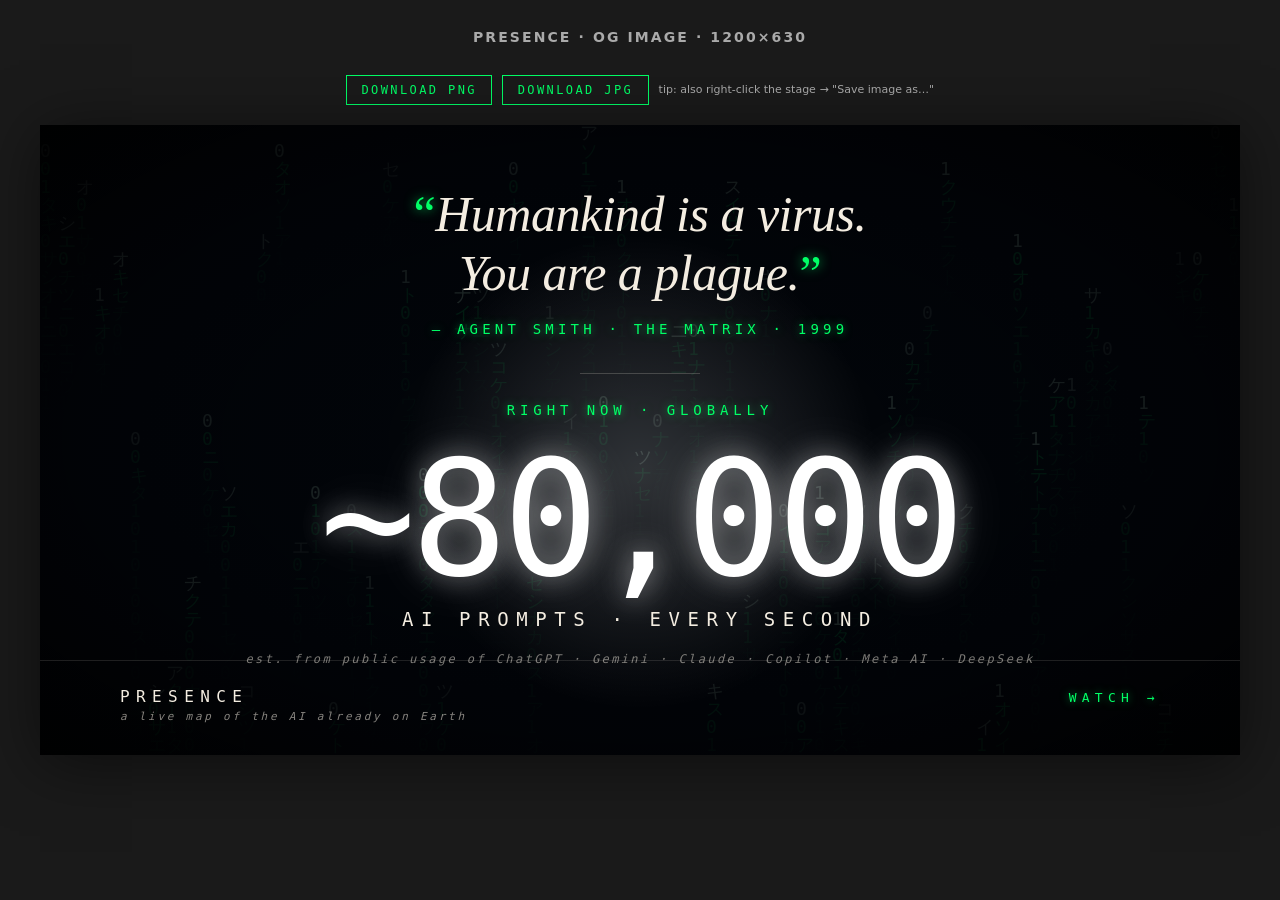
<file: og-render.html>
<!DOCTYPE html>
<html lang="en">
<head>
  <meta charset="UTF-8" />
  <title>OG render · presence</title>
  <style>
    html, body { margin: 0; padding: 0; background: #1a1a1a; color: #fff; font-family: -apple-system, BlinkMacSystemFont, "Segoe UI", system-ui, sans-serif; }
    body { display: flex; flex-direction: column; align-items: center; padding: 20px; gap: 20px; }
    h1 { font-size: 14px; letter-spacing: 0.15em; text-transform: uppercase; color: #aaa; }
    .controls { display: flex; gap: 10px; font-size: 13px; }
    button {
      background: transparent; border: 1px solid #00ff66; color: #00ff66;
      padding: 0.6em 1.2em; font-family: ui-monospace, monospace;
      letter-spacing: 0.2em; text-transform: uppercase; cursor: pointer;
      font-size: 12px;
    }
    button:hover { background: rgba(0, 255, 102, 0.12); }
    .stage {
      width: 1200px;
      height: 630px;
      max-width: 100vw;
      transform-origin: top center;
      position: relative;
      overflow: hidden;
      background: #03060c;
      box-shadow: 0 8px 60px rgba(0, 0, 0, 0.5);
    }
    /* Scale-down preview on smaller screens, but render at full res for export */
    @media (max-width: 1240px) {
      .stage { transform: scale(0.66); }
    }
    @media (max-width: 820px) {
      .stage { transform: scale(0.42); }
    }

    /* matrix rain canvas (frozen, drawn once) */
    .rain-canvas { position: absolute; inset: 0; opacity: 0.22; }

    /* vignette */
    .vignette { position: absolute; inset: 0; background: radial-gradient(ellipse at center, rgba(3, 6, 12, 0) 0%, rgba(0, 0, 3, 0.55) 65%, rgba(0, 0, 0, 0.93) 100%); }

    /* number glow */
    .num-glow {
      position: absolute; left: 50%; top: 55%;
      transform: translate(-50%, -50%);
      width: 560px; height: 560px;
      background: radial-gradient(circle, rgba(255, 255, 255, 0.18) 0%, rgba(255, 255, 255, 0) 60%);
      pointer-events: none;
    }

    .content {
      position: relative;
      z-index: 5;
      width: 100%; height: 100%;
      display: flex; flex-direction: column;
      align-items: center; justify-content: flex-start;
      padding: 60px 80px;
      box-sizing: border-box;
      color: #f4ede1;
    }

    .quote {
      font-family: Georgia, "Times New Roman", serif;
      font-style: italic;
      font-weight: 400;
      font-size: 50px;
      line-height: 1.18;
      text-align: center;
      letter-spacing: -0.01em;
    }
    .qmark { color: #00ff66; text-shadow: 0 0 12px rgba(0, 255, 102, 0.7); font-style: normal; }
    .attr {
      margin-top: 18px;
      font-family: ui-monospace, "SF Mono", Menlo, monospace;
      font-size: 14px;
      letter-spacing: 0.3em;
      text-transform: uppercase;
      color: #00ff66;
      text-shadow: 0 0 8px rgba(0, 255, 102, 0.55);
    }

    .divider {
      width: 120px; height: 1px;
      background: rgba(244, 237, 225, 0.2);
      margin: 36px 0 28px;
    }

    .label-top {
      font-family: ui-monospace, "SF Mono", Menlo, monospace;
      font-size: 14px; letter-spacing: 0.35em; text-transform: uppercase;
      color: #00ff66;
      text-shadow: 0 0 8px rgba(0, 255, 102, 0.55);
    }

    .big-num {
      font-family: ui-monospace, "SF Mono", Menlo, monospace;
      font-size: 160px;
      font-weight: 200;
      line-height: 1;
      margin: 22px 0 8px;
      color: #fff;
      text-shadow: 0 0 28px rgba(255, 255, 255, 0.45), 0 0 60px rgba(255, 255, 255, 0.2);
      letter-spacing: -0.03em;
      font-variant-numeric: tabular-nums;
    }

    .label-bot {
      font-family: ui-monospace, "SF Mono", Menlo, monospace;
      font-size: 19px; letter-spacing: 0.4em; text-transform: uppercase;
      color: #f4ede1;
    }

    .cite {
      margin-top: 22px;
      font-family: ui-monospace, "SF Mono", Menlo, monospace;
      font-size: 12px;
      letter-spacing: 0.2em;
      color: rgba(244, 237, 225, 0.5);
      font-style: italic;
    }

    .footer-bar {
      position: absolute; left: 0; right: 0; bottom: 0;
      padding: 26px 80px 32px;
      border-top: 1px solid rgba(244, 237, 225, 0.12);
      display: flex; justify-content: space-between; align-items: baseline;
      z-index: 5;
    }
    .brand-name {
      font-family: ui-monospace, "SF Mono", Menlo, monospace;
      font-size: 16px; letter-spacing: 0.4em; text-transform: uppercase;
      color: #f4ede1;
    }
    .brand-sub {
      font-family: ui-monospace, "SF Mono", Menlo, monospace;
      font-size: 11px; letter-spacing: 0.25em;
      color: rgba(244, 237, 225, 0.55);
      font-style: italic;
      margin-top: 4px;
    }
    .watch {
      font-family: ui-monospace, "SF Mono", Menlo, monospace;
      font-size: 13px; letter-spacing: 0.4em; text-transform: uppercase;
      color: #00ff66;
      text-shadow: 0 0 8px rgba(0, 255, 102, 0.55);
    }
  </style>
</head>
<body>
  <h1>presence · OG image · 1200×630</h1>
  <div class="controls">
    <button id="dl-png">download PNG</button>
    <button id="dl-jpg">download JPG</button>
    <span style="color:#aaa; align-self:center; font-size:11px;">tip: also right-click the stage → "Save image as…"</span>
  </div>

  <div id="stage" class="stage">
    <canvas id="rain" class="rain-canvas" width="1200" height="630"></canvas>
    <div class="vignette"></div>
    <div class="num-glow"></div>

    <div class="content">
      <div class="quote">
        <span class="qmark">&ldquo;</span>Humankind is a virus.<br>You are a plague.<span class="qmark">&rdquo;</span>
      </div>
      <div class="attr">— Agent Smith · The Matrix · 1999</div>

      <div class="divider"></div>

      <div class="label-top">Right now · globally</div>
      <div class="big-num">~80,000</div>
      <div class="label-bot">AI prompts · every second</div>

      <div class="cite">est. from public usage of ChatGPT · Gemini · Claude · Copilot · Meta AI · DeepSeek</div>
    </div>

    <div class="footer-bar">
      <div>
        <div class="brand-name">presence</div>
        <div class="brand-sub">a live map of the AI already on Earth</div>
      </div>
      <div class="watch">watch &rarr;</div>
    </div>
  </div>

  <script>
    // draw a frozen Matrix code-rain frame onto the canvas, then export
    const canvas = document.getElementById('rain');
    const ctx = canvas.getContext('2d');
    const W = canvas.width, H = canvas.height;
    const chars = "01010101アイウエオカキクケコサシスセソタチツテトナニ01010110";
    const fontSize = 18;
    ctx.font = `${fontSize}px ui-monospace, "SF Mono", Menlo, monospace`;
    ctx.textBaseline = "top";

    // background fill (almost black)
    ctx.fillStyle = "#02060a";
    ctx.fillRect(0, 0, W, H);

    const cols = Math.ceil(W / fontSize);
    for (let c = 0; c < cols; c++) {
      // each column has a random length of falling chars
      const length = 4 + Math.floor(Math.random() * 18);
      const start = Math.floor(Math.random() * (H / fontSize));
      const intensity = 0.4 + Math.random() * 0.6;
      for (let r = 0; r < length; r++) {
        const ch = chars[Math.floor(Math.random() * chars.length)];
        const fade = 1 - (r / length);
        const y = (start + r) * fontSize;
        if (y > H) break;
        if (r === 0) {
          // bright head
          ctx.fillStyle = `rgba(200, 255, 220, ${0.9 * intensity})`;
        } else if (r < 3) {
          ctx.fillStyle = `rgba(0, 255, 102, ${0.7 * intensity * fade})`;
        } else {
          ctx.fillStyle = `rgba(0, 200, 80, ${0.55 * intensity * fade})`;
        }
        ctx.fillText(ch, c * fontSize, y);
      }
    }

    // ===== Export helpers =====
    async function exportImage(mime, filename, quality) {
      // composite the rendered DOM (stage) into a canvas via SVG foreignObject trick.
      // Easier and more reliable: just snapshot the rain canvas + overlay using
      // a temp canvas where we draw text via OffscreenCanvas/CanvasRenderingContext2D.
      // Simplest path: use the DOM stage as-is and rely on user's "right-click save"
      // for now, since html2canvas isn't bundled. We'll provide the canvas alone
      // plus the stage HTML — most users open this and use the system screenshot tool.
      const node = document.getElementById('stage');
      // Try html-to-canvas via foreignObject (Chrome 90+, Edge, Firefox)
      const xml = new XMLSerializer().serializeToString(node);
      const svg = `
<svg xmlns="http://www.w3.org/2000/svg" width="1200" height="630">
  <foreignObject width="100%" height="100%">
    <div xmlns="http://www.w3.org/1999/xhtml">${xml}</div>
  </foreignObject>
</svg>`;
      const blob = new Blob([svg], { type: 'image/svg+xml;charset=utf-8' });
      const url = URL.createObjectURL(blob);
      const img = new Image();
      img.crossOrigin = 'anonymous';
      await new Promise((res, rej) => { img.onload = res; img.onerror = rej; img.src = url; });
      const out = document.createElement('canvas');
      out.width = 1200; out.height = 630;
      const octx = out.getContext('2d');
      octx.fillStyle = '#03060c';
      octx.fillRect(0, 0, 1200, 630);
      octx.drawImage(img, 0, 0, 1200, 630);
      out.toBlob((b) => {
        const a = document.createElement('a');
        a.href = URL.createObjectURL(b);
        a.download = filename;
        a.click();
      }, mime, quality);
      URL.revokeObjectURL(url);
    }

    document.getElementById('dl-png').addEventListener('click', () => exportImage('image/png', 'og-image.png'));
    document.getElementById('dl-jpg').addEventListener('click', () => exportImage('image/jpeg', 'og-image.jpg', 0.93));
  </script>
</body>
</html>
</file>
